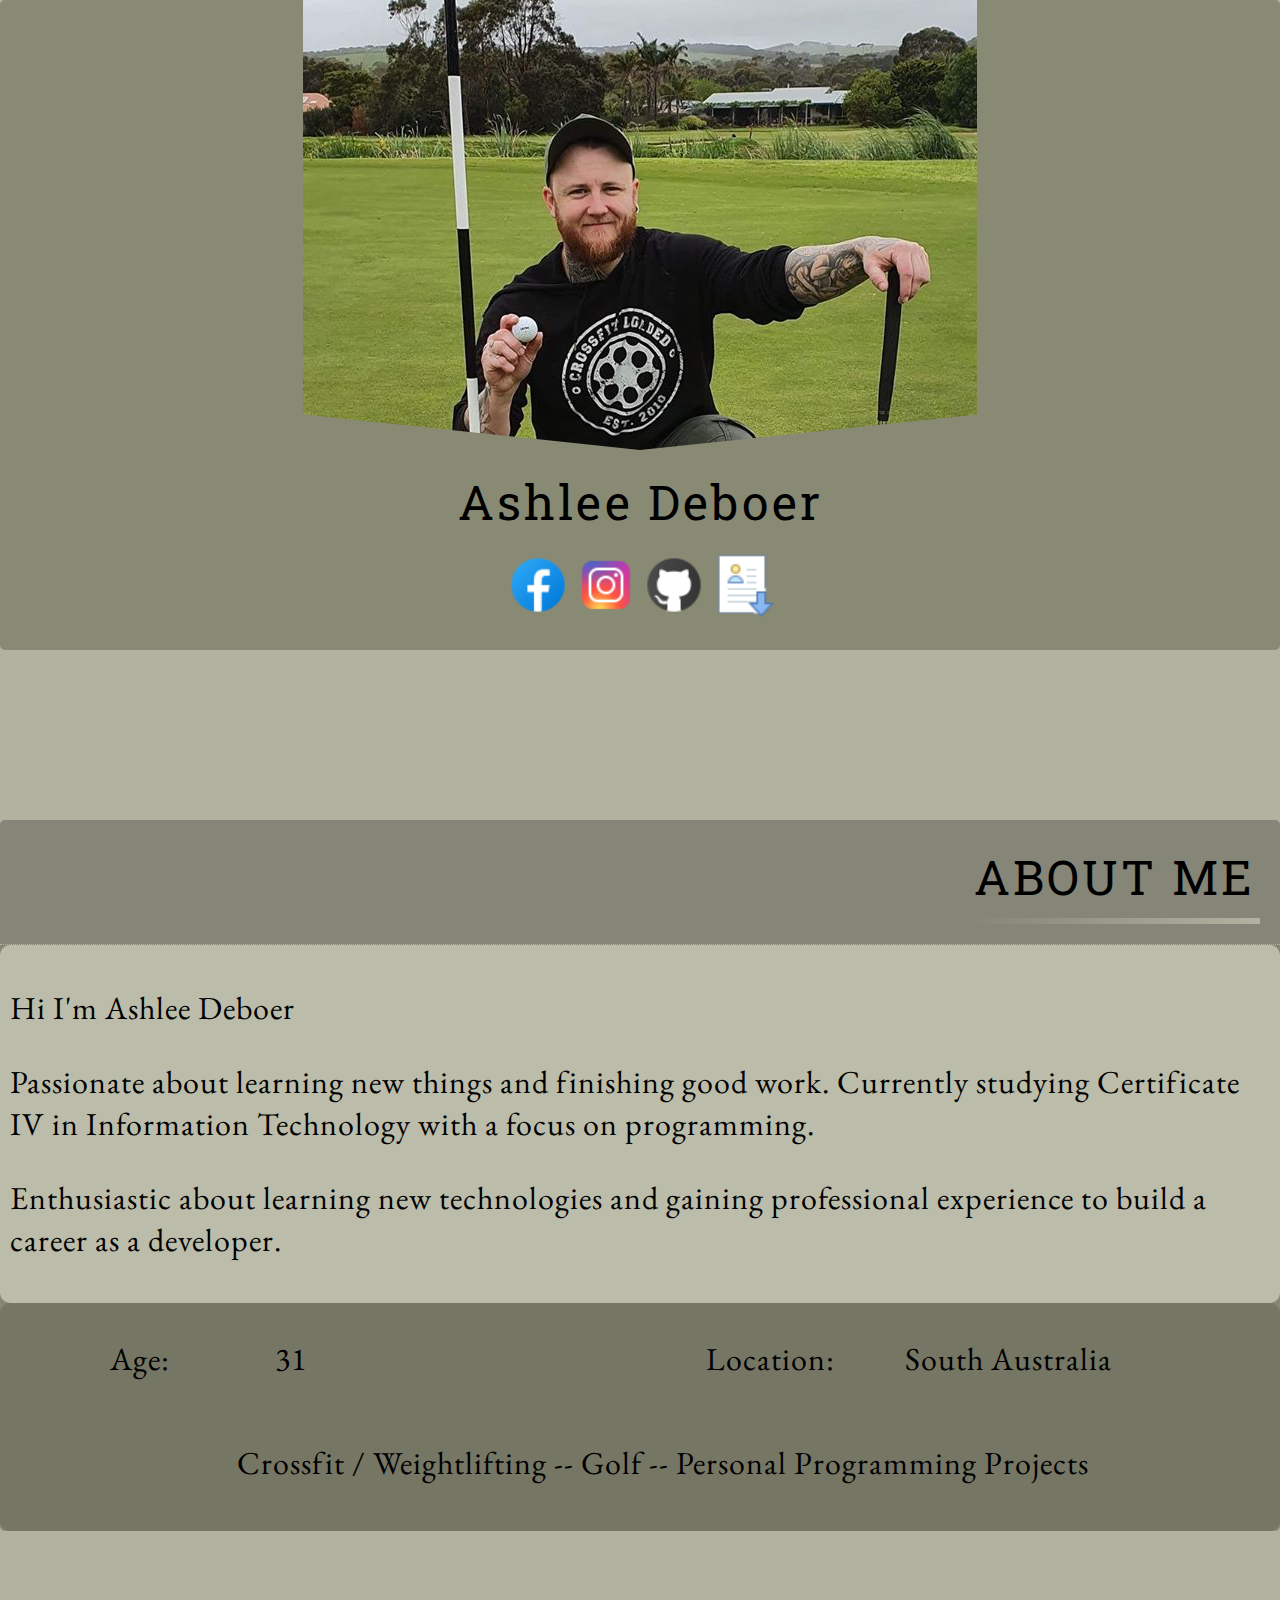
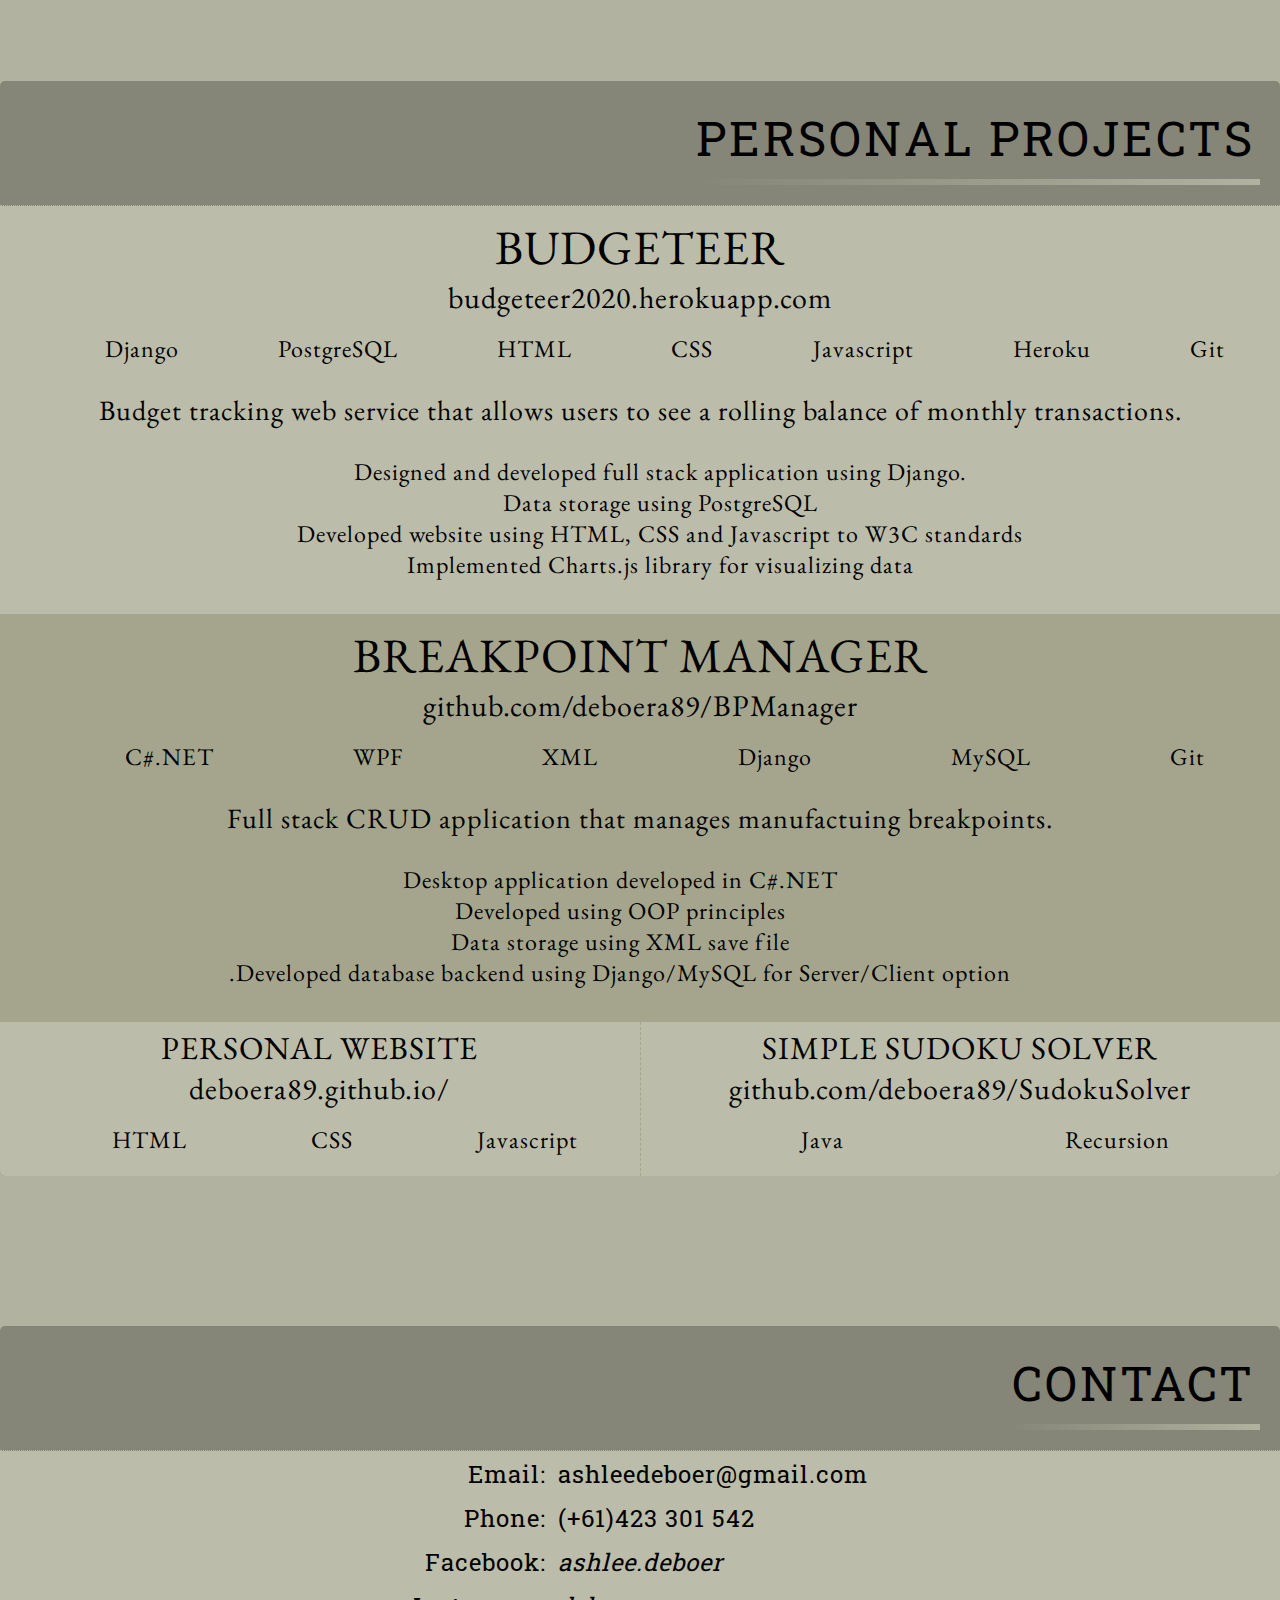
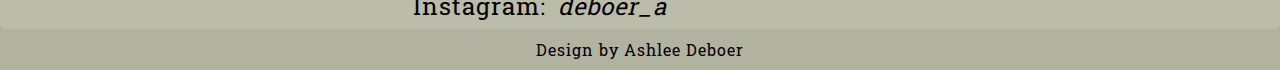
<file: index.html>
<!DOCTYPE html>
<html lang='en'>
	<head>
		<title>Ashlee Deboer</title>
		<link rel="stylesheet" type="text/css" href="css/style.css">
		<script src="js/script.js"></script>
	</head>
	<body onload='pageLoad()'>
	<div id='container'>
		<div id='main-area'>
			<div id='content-box'>
				<div id='content-split-left'>
					<div id='self-image'>
						
					</div>
					<div id='name-title'>
						Ashlee Deboer
					</div>
					<div>
					<a href='http://www.facebook.com/ashlee.deboer' target='new'><img src='images/facebook.png' alt='facebook' /></a>
					<a href='http://www.instagram.com/deboer_a/' target='new'><img src='images/instagram.png' alt='instagram' /></a>
					<a href='https://github.com/deboera89' target='new'><img src='images/github.png' alt='github' /></a>
					<a href='images/Ashlee_Deboer_Resume.pdf' target='new'><img src='images/resume.png' alt='resume' /></a>
					</div>
					<div id='developer-footer'>
						<div id='developer'>
							Design by Ashlee Deboer
						</div>
					</div>
				</div>
				
				<div id='content-split-right'>
			
					<div id='content-nav-bar'>
						<div id='nav-half'>
							<a href='#' onclick="showDiv('content-about', 'about-me')">
								<div id='about-me' class='content-button content-selected'>
									<img src='images/about.png' alt='about' width='24' />
									About
								</div>
							</a>
							<a href='#' onclick="showDiv('content-projects', 'about-projects')">
								<div id='about-projects' class='content-button'>
									<img src='images/tasks.png' alt='projects' width='24' />
									Projects
								</div>
							</a>
							<a href='#' onclick="showDiv('content-contact', 'about-contact')">						
								<div id='about-contact' class='content-button'>
									<img src='images/contact.png' alt='contact' width='24' />
									Contact
								</div>
							</a>
							
							<a href='images/Ashlee_Deboer_Resume.pdf' target='new'>						
								<div id='about-resume' class='content-button'>
									<img src='images/resume.png' alt='resume' width='24' />
									CV
								</div>
							</a>
							
						</div>
					</div>
					
					
					<div id="content-about" class="info-box">
						<div class='content-content'>
							<div class='content-title'>
								<div class='title-border'>
									About Me
								</div>
							</div>
							<div id='content-about-main'>
								<div id='about-main'>
									<div id='about-main-left'>
										<div id='left-info-box'>
											<p>Hi I'm Ashlee Deboer</p>
											<p>Passionate about learning new things and finishing good work. Currently studying Certificate IV in Information Technology with a focus on programming.  </p>
											<p>Enthusiastic about learning new technologies and gaining professional experience to build a career as a developer.</p>
										</div>
									</div>
									<div id='about-main-right'>
										<div id='right-info-box'>
											<div class='flex-row'>
												<div class='border-bottom full-width'>
													<div class='info-box-left'>Age: </div>
													<div class='info-box-right'>31 </div>
												</div>
												<div class='border-bottom'> 
													<div class='info-box-left'>Location: </div>
													<div class='info-box-right'>South Australia </div>
												</div>
											</div>
											<div class='flex-row'>
												<div id='about-main-hobbies'>
													<div id='hobbies-text' class='info-box-left'>
														Hobbies:
													</div>
													<ul>
														<li>Crossfit / Weightlifting</li>
														<li>Golf</li>
														<li>Personal Programming Projects</li>
													</ul>
												</div>
											</div>										
										</div>										
									</div>
								</div>
							</div>
						</div>
					</div>
						
						
						
						
						
					<div id="content-projects" class="info-box display-none">
						<div class='content-content'>
						  <div class='content-title'>
							<div class='title-border'>
								Personal Projects
							</div>
							</div>
							
							
							<div class='project-content'>
								<div class='project-title-bar'>
									<span class='project-title'>Budgeteer</span>
									<div class='project-link'><a href='https://budgeteer2020.herokuapp.com/' target="new">budgeteer2020.herokuapp.com</a></div>
								</div>
								<ul class='text-right tech-used'>
									<li>Django</li>
									<li>PostgreSQL</li>
									<li>HTML</li>
									<li>CSS</li>
									<li>Javascript</li>
									<li>Heroku</li>
									<li>Git</li>
								</ul>
								<p>Budget tracking web service that allows users to see a rolling balance of monthly transactions.</p>
								<ul class='odd-row-list'>
									<li>Designed and developed full stack application using Django.</li>
									<li>Data storage using PostgreSQL</li>
									<li>Developed website using HTML, CSS and Javascript to W3C standards</li>
									<li>Implemented Charts.js library for visualizing data</li>
								</ul>
							</div>
							
							<div class='project-content project-content-even'>
								<div class='project-title-bar flex-end-align'>
									<span class='project-title'>Breakpoint Manager</span>
									<div class='project-link'><a href='https://github.com/deboera89/BPManager' target="new">github.com/deboera89/BPManager</a></div>
								</div>
								<ul class='tech-used text-left'>
									<li>C#.NET</li>
									<li>WPF</li>
									<li>XML</li>
									<li>Django</li>
									<li>MySQL</li>
									<li>Git</li>
								</ul>
								<p class='text-right'>Full stack CRUD application that manages manufactuing breakpoints.</p>
								<ul class='even-row-list'>
									<li>Desktop application developed in C#.NET</li>
									<li>Developed using OOP principles</li>
									<li>Data storage using XML save file</li>
									<li>Developed database backend using Django/MySQL for Server/Client option.</li>
								</ul>
							</div>
							
							<div id='minor-projects'>
							
								<div class='minor-project'>
									<div class='project-title-bar'>
										<span class='project-title'>Personal Website</span>
										<div class='project-link'><a href='https://deboera89.github.io' target="new">deboera89.github.io/</a></div>
										<ul class='tech-used text-right'>
											<li>HTML</li>
											<li>CSS</li>
											<li>Javascript</li>
										</ul>
									</div>
								</div>
								
								<div class='minor-project'>
									<div class='project-title-bar'>
										<span class='project-title'>Simple Sudoku Solver</span>
										<div class='project-link'><a href='https://github.com/deboera89/SudokuSolver' target="new">github.com/deboera89/SudokuSolver</a></div>
										<ul class='tech-used text-right'>
											<li>Java</li>
											<li>Recursion</li>
										</ul>
									</div>
								</div>
								
							</div>
							
							
							
						</div>
					</div>
						
						
					<div id="content-contact" class="info-box display-none">
						<div class='content-content'>
							<div class='content-title'>
								<div class='title-border'>
									Contact
								</div>
							</div>
							
							<div id='contact-main'>
								<div id='contact-middle'>
									<table>
										<tr>
											<td>Email: </td>
											<td>ashleedeboer@gmail.com</td>
										</tr>
										
										<tr>
											<td>Phone: </td>
											<td id='ph'></td>
										</tr>
										
										<tr>
											<td>Facebook: </td>
											<td><a href='http://www.facebook.com/ashlee.deboer' target='new'>ashlee.deboer</a></td>
										</tr>
										
										<tr>
											<td>Instagram: </td>
											<td><a href='http://www.instagram.com/deboer_a/' target='new'>deboer_a</a></td>
										</tr>
									
									</table>
								</div>
							</div> 
						
						</div>
					</div>
					<div id='mob-developer'>
						Design by Ashlee Deboer
					</div>
					
		
				
		
				</div>
			</div>
		</div>
	</div>
	

	</body>
</html>
</file>
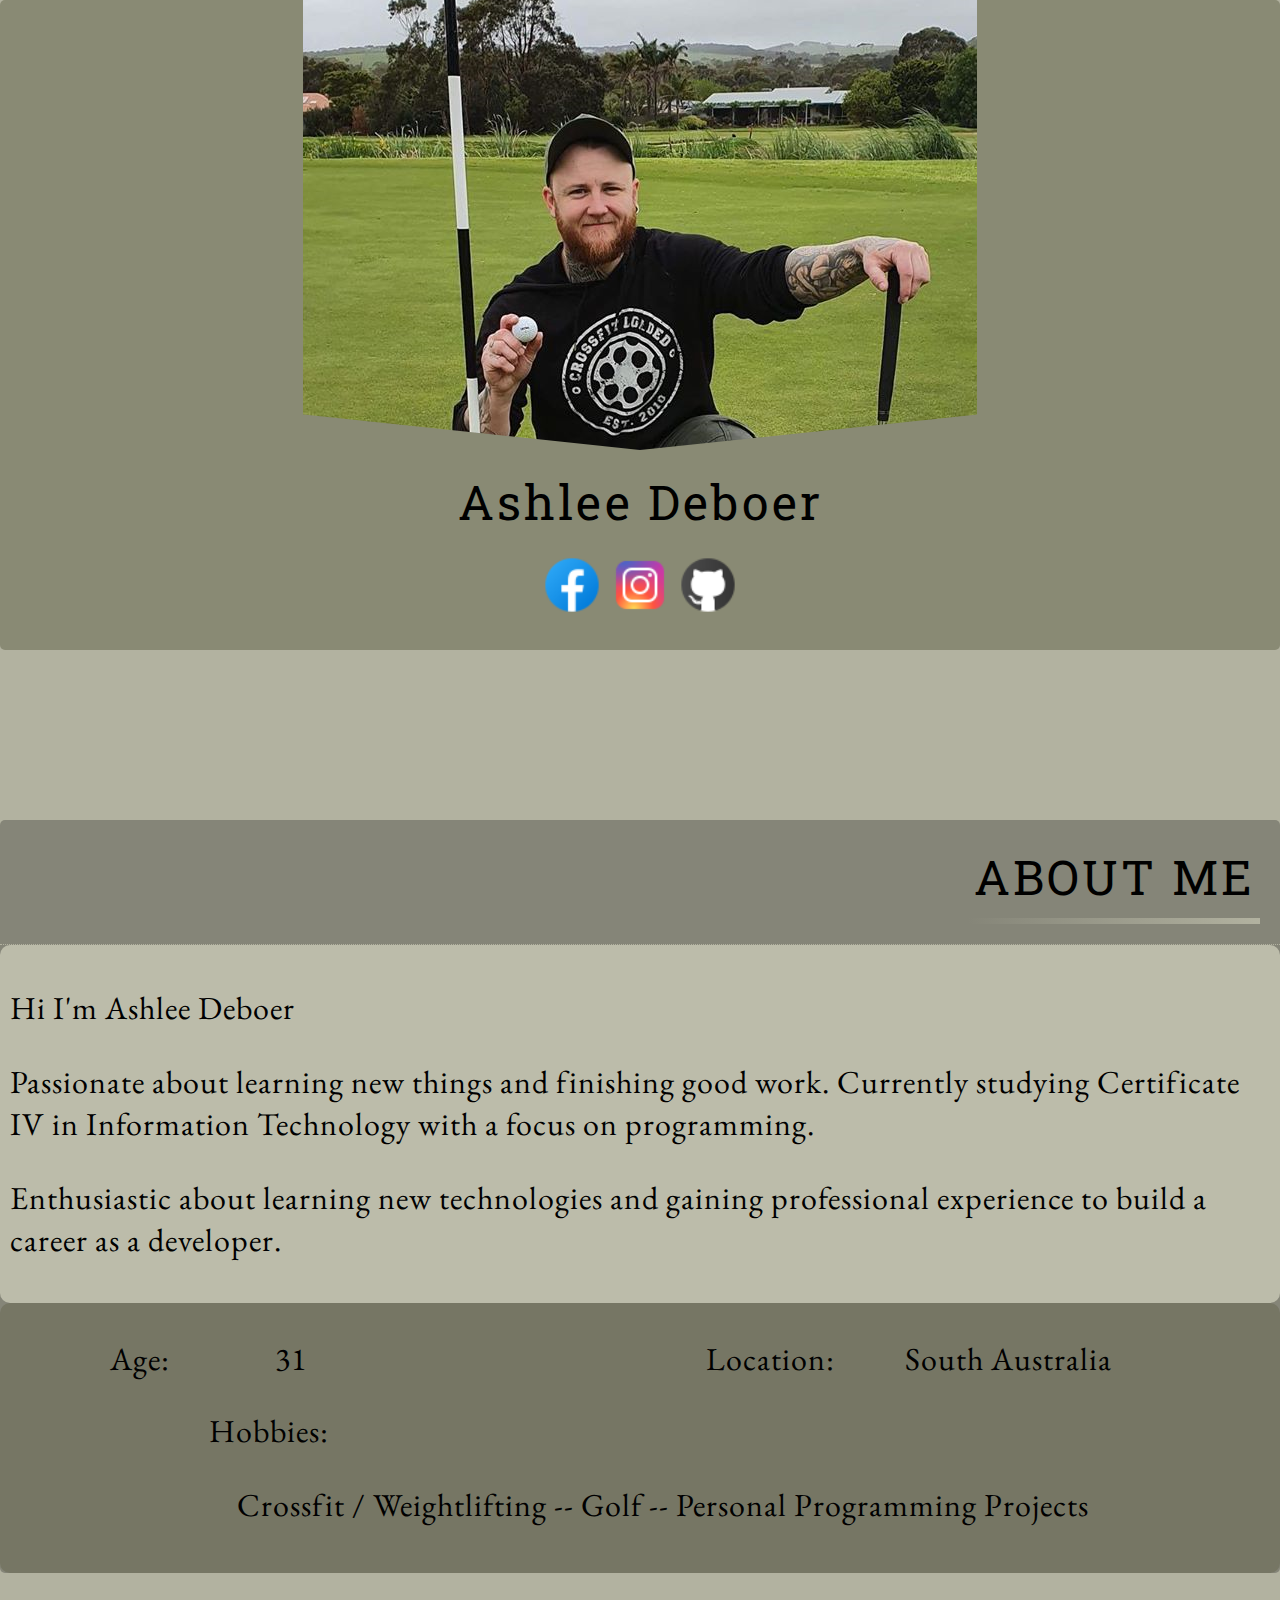
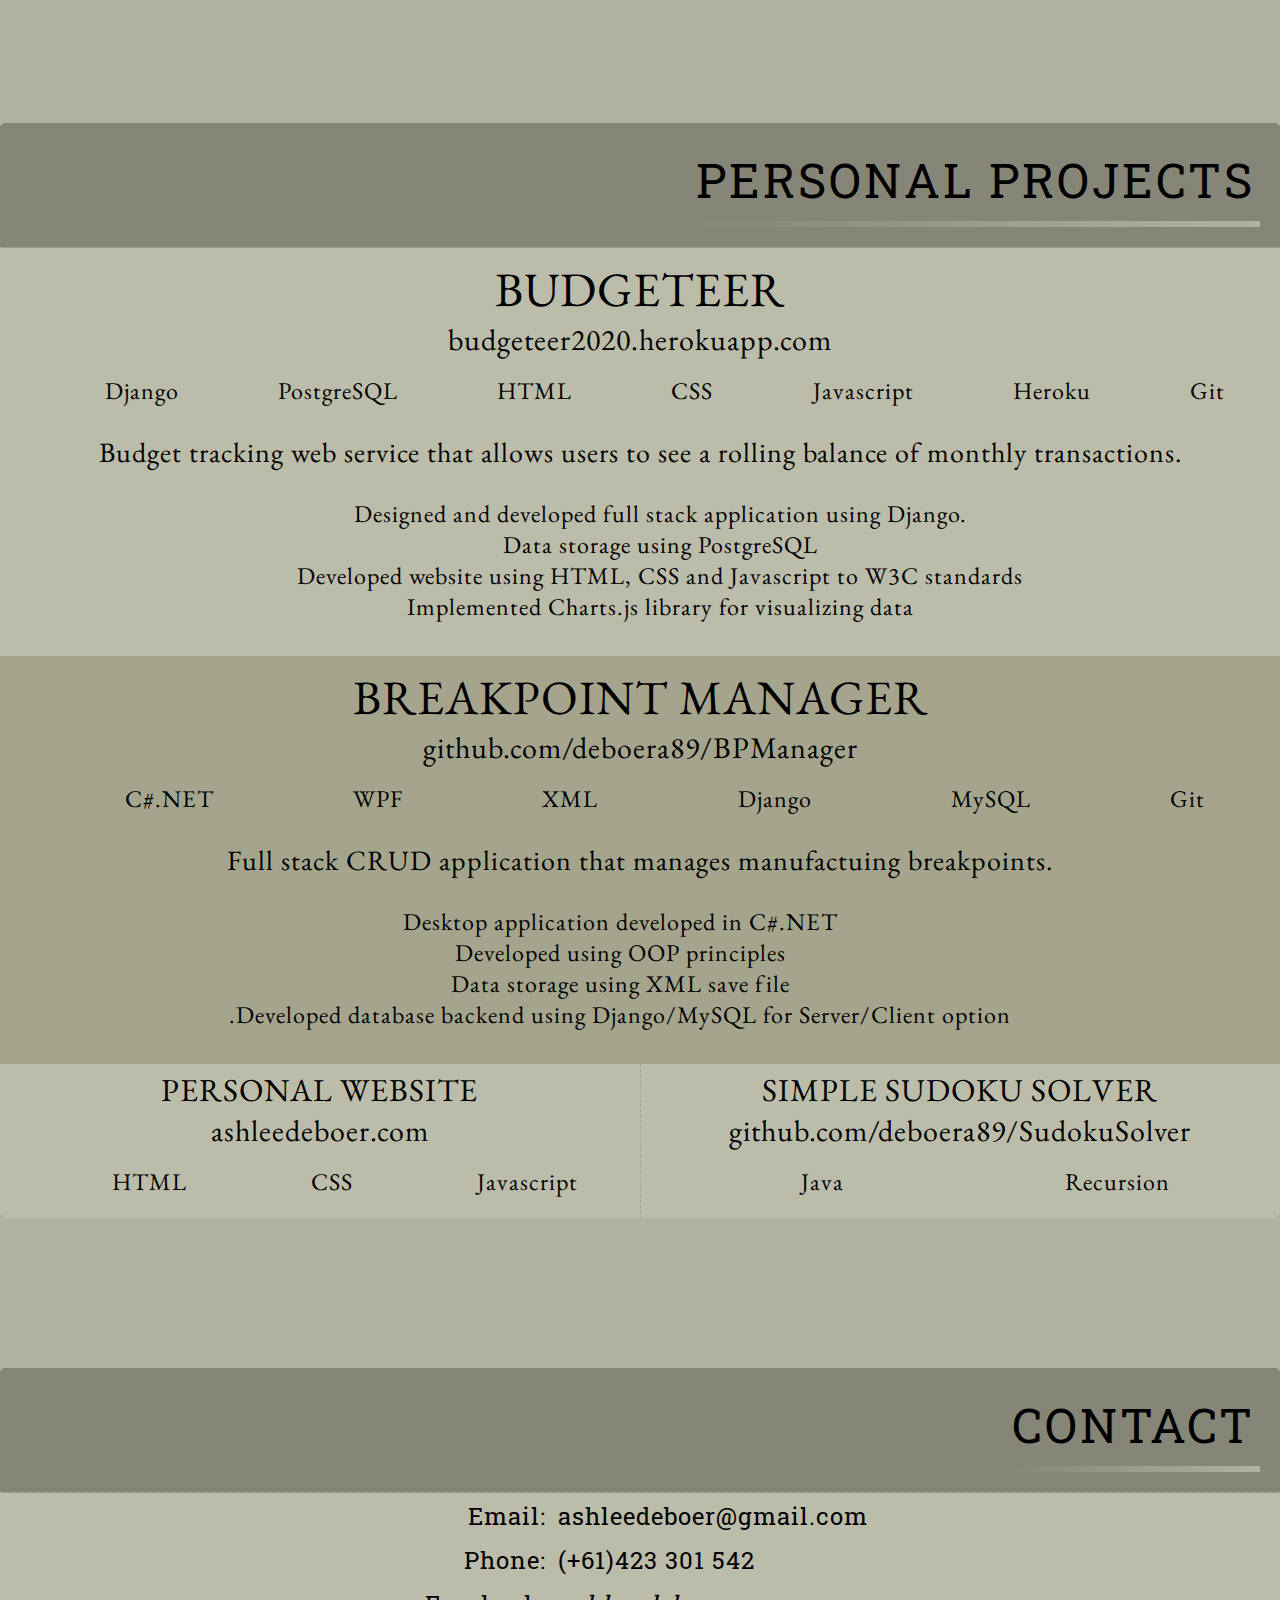
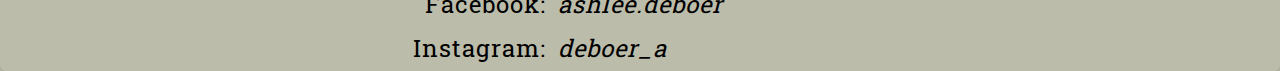
<file: html/index.html>
<!DOCTYPE html>
<html lang='en'>
	<head>
		<title>Ashlee Deboer</title>
		<link rel="stylesheet" type="text/css" href="../css/style.css">
		<script src="../js/script.js"></script>
	</head>
	<body onload='pageLoad()'>
	<div id='container'>
		<div id='main-area'>
			<div id='content-box'>
				<div id='content-split-left'>
					<div id='self-image'>
						
					</div>
					<div id='name-title'>
						Ashlee Deboer
					</div>
					<div>
					<img src='../images/facebook.png' alt='facebook' />
					<img src='../images/instagram.png' alt='instagram' />
					<img src='../images/github.png' alt='github' />
					</div>
				</div>
				
				<div id='content-split-right'>
			
					<div id='content-nav-bar'>
						<div id='nav-half'>
							<a href='#' onclick="showDiv('content-about', 'about-me')">
								<div id='about-me' class='content-button content-selected'>
									<img src='../images/about.png' alt='about' width='24' />
									About
								</div>
							</a>
							<a href='#' onclick="showDiv('content-projects', 'about-projects')">
								<div id='about-projects' class='content-button'>
									<img src='../images/tasks.png' alt='projects' width='24' />
									Projects
								</div>
							</a>
							<a href='#' onclick="showDiv('content-contact', 'about-contact')">						
								<div id='about-contact' class='content-button'>
									<img src='../images/contact.png' alt='contact' width='24' />
									Contact
								</div>
							</a>
						</div>
					</div>
					
					
					<div id="content-about" class="info-box">
						<div id='content-content'>
							<div class='content-title'>
								<div class='title-border'>
									About Me
								</div>
							</div>
							<div id='content-about-main'>
								<div id='about-main'>
									<div id='about-main-left'>
										<div id='left-info-box'>
											<p>Hi I'm Ashlee Deboer</p>
											<p>Passionate about learning new things and finishing good work. Currently studying Certificate IV in Information Technology with a focus on programming.  </p>
											<p>Enthusiastic about learning new technologies and gaining professional experience to build a career as a developer.</p>
										</div>
									</div>
									<div id='about-main-right'>
										<div id='right-info-box'>
											<div class='flex-row'>
												<div class='border-bottom full-width'>
													<div class='info-box-left'>Age: </div>
													<div class='info-box-right'>31 </div>
												</div>
												<div class='border-bottom'> 
													<div class='info-box-left'>Location: </div>
													<div class='info-box-right'>South Australia </div>
												</div>
											</div>
											<div class='flex-row'>
												<div id='about-main-hobbies'>
													<div class='info-box-left'>
														Hobbies:
													</div>
													<ul>
														<li>Crossfit / Weightlifting</li>
														<li>Golf</li>
														<li>Personal Programming Projects</li>
													</ul>
												</div>
											</div>										
										</div>										
									</div>
								</div>
							</div>
						</div>
					</div>
						
						
						
						
						
					<div id="content-projects" class="info-box display-none">
						<div id='content-content'>
						  <div class='content-title'>
							<div class='title-border'>
								Personal Projects
							</div>
							</div>
							
							
							<div class='project-content'>
								<div class='project-title-bar'>
									<span class='project-title'>Budgeteer</span>
									<div class='project-link'><a href='https://budgeteer2020.herokuapp.com/' target="new">budgeteer2020.herokuapp.com</a></div>
								</div>
								<ul class='text-right tech-used'>
									<li>Django</li>
									<li>PostgreSQL</li>
									<li>HTML</li>
									<li>CSS</li>
									<li>Javascript</li>
									<li>Heroku</li>
									<li>Git</li>
								</ul>
								<p>Budget tracking web service that allows users to see a rolling balance of monthly transactions.</p>
								<ul class='odd-row-list'>
									<li>Designed and developed full stack application using Django.</li>
									<li>Data storage using PostgreSQL</li>
									<li>Developed website using HTML, CSS and Javascript to W3C standards</li>
									<li>Implemented Charts.js library for visualizing data</li>
								</ul>
							</div>
							
							<div class='project-content project-content-even'>
								<div class='project-title-bar flex-end-align'>
									<span class='project-title'>Breakpoint Manager</span>
									<div class='project-link'><a href='https://github.com/deboera89/BPManager' target="new">github.com/deboera89/BPManager</a></div>
								</div>
								<ul class='tech-used text-left'>
									<li>C#.NET</li>
									<li>WPF</li>
									<li>XML</li>
									<li>Django</li>
									<li>MySQL</li>
									<li>Git</li>
								</ul>
								<p class='text-right'>Full stack CRUD application that manages manufactuing breakpoints.</p>
								<ul class='even-row-list'>
									<li>Desktop application developed in C#.NET</li>
									<li>Developed using OOP principles</li>
									<li>Data storage using XML save file</li>
									<li>Developed database backend using Django/MySQL for Server/Client option.</li>
								</ul>
							</div>
							
							<div id='minor-projects'>
							
								<div class='minor-project'>
									<div class='project-title-bar'>
										<span class='project-title'>Personal Website</span>
										<div class='project-link'><a href='#' target="new">ashleedeboer.com</a></div>
										<ul class='tech-used text-right'>
											<li>HTML</li>
											<li>CSS</li>
											<li>Javascript</li>
										</ul>
									</div>
								</div>
								
								<div class='minor-project'>
									<div class='project-title-bar'>
										<span class='project-title'>Simple Sudoku Solver</span>
										<div class='project-link'><a href='https://github.com/deboera89/SudokuSolver' target="new">github.com/deboera89/SudokuSolver</a></div>
										<ul class='tech-used text-right'>
											<li>Java</li>
											<li>Recursion</li>
										</ul>
									</div>
								</div>
								
							</div>
							
							
							
						</div>
					</div>
						
						
					<div id="content-contact" class="info-box display-none">
						<div id='content-content'>
							<div class='content-title'>
								<div class='title-border'>
									Contact
								</div>
							</div>
							
							<div id='contact-main'>
								<div id='contact-middle'>
									<table>
										<tr>
											<td>Email: </td>
											<td>ashleedeboer@gmail.com</td>
										</tr>
										
										<tr>
											<td>Phone: </td>
											<td id='ph'></td>
										</tr>
										
										<tr>
											<td>Facebook: </td>
											<td><a href='www.facebook.com/ashlee.deboer' target='new'>ashlee.deboer</a></td>
										</tr>
										
										<tr>
											<td>Instagram: </td>
											<td><a href='www.instagram.com/deboer_a/' target='new'>deboer_a</a></td>
										</tr>
									
									</table>
								</div>
							</div> 
						
						</div>
					</div>
					
					
		
				
		
				</div>
			</div>
		</div>
	</div>
	

	</body>
</html>
</file>
<file: css/style.css>
@import url('https://fonts.googleapis.com/css2?family=Roboto+Slab:wght@700&display=swap');
@import url('https://fonts.googleapis.com/css2?family=EB+Garamond:wght@400;500&display=swap');

body {
	background-color: #b2b2a0;
}

html {
	height: 100%;
}

#container {
	display: flex;
	flex-direction: column;
	height: 95vh;
}

.flex-end-align {
	align-items: flex-end;
}

.flex-start-align {
	align-items: flex-start;
}

.text-left {
	text-align: left;
}

.text-right {
	text-align: right;
}

/*
--------------------------------------

Info Box

--------------------------------------
*/



#main-area {
	display: flex;
	box-sizing: border-box;
	flex-direction: column;
	align-items: center;
	justify-content: center;
	flex: 1;
	font-family: 'Roboto Slab', serif;
}

#content-box {
	display: flex;
	flex-direction: row;
	box-sizing: border-box;
	align-items: center;
	justify-content: center;
	width: 60%;
	height: 60%;

}

#content-split-left {
	display: flex;
	flex-direction: column;
	width: 35%;
	height: 100%;
	min-height: 650px;
	min-width: 400px;
	align-items: center;
	background-color: #898a74;
	border-radius: 5px; 
}

#developer-footer {
	display: flex;
	align-items: flex-end;
	height: 100%;
}
#developer {
	padding: 5px;
	font-size: 12px;
	background-color: #9b9b8c;
	border-radius: 5px 5px 0 0;
}

#mob-developer {
	display: none;
}

#content-split-right {
	display: flex;
	flex-direction: column;
	width: 65%;
	min-width: 700px;
	height: 100%;
	min-height: 625px;
	justify-content: flex-start;
	align-items: center;
	letter-spacing: 1px;
}


#self-image {
	background: url('../images/me.png');
	background-position: center;
	clip-path: polygon(0% 0%, 100% 0, 100% 85%, 50% 100%, 0 85%);
	border-radius: 5px; 
	width: 100%;
	min-height: 450px;
	height: 70%;
}

#name-title {
	padding: 20px;
	letter-spacing: 3px;
	font-size: 24px;

}


@media only screen and (max-width: 1350px) {

	#main-area {
		position: absolute;
		top: 0px;
		left: 0px;
	}
	

	#content-box {
		flex-direction: column;
		width: 100%;
		justify-content: flex-end;
	}
	
	#content-nav-bar {
		display: none;
	}
	
	
	#content-split-left {
		width: 100%;
	}
	
	#content-split-left img{
		width: 64px;
	}
	
	#self-image {
		background-repeat: no-repeat;
	}
	
	#name-title {
		font-size: 48px;
	}
	
	#content-split-right {
		width: 100%;
	}
	
	#developer {
		display: none;
	}
	
	#mob-developer {
		display: block;
		padding: 10px;
	}
}

/*
--------------------------------------

	Content Nav Bar

--------------------------------------
*/



#content-nav-bar {
	display: flex;
	width: 100%;
	background-color: #b2b2a0;
}

#nav-half {
	display: flex;
	justify-content: center;
	width: 70%;
	min-width: 400px;
}

.content-button {
	display: flex;
	flex-direction: column;
	justify-content: center;
	align-items: center;
	border: 0;
	width: 75px;
	padding: 10px;
	margin: 0 10px 0 10px;
	background-color: #9b9b8c;
	text-transform: uppercase;
	font-size: 12px;
}

.content-selected {
	background-color: #858578;
}

#nav-half a {
	text-decoration: none;
	color: black;
}

#about-me {
	margin-left: 10px;
}

.content-button img {
	padding: 5px;
}

/*
--------------------------------------

	Content About

--------------------------------------
*/

.content-content {
	display: relative;
	flex-direction:column;
	height: 100%;
}


#content-about {
	background-color: #858578;
	box-sizing: border-box;
	border-radius: 0 5px 5px 0; 
	width: 100%;
	height: 100%;
	overflow: hidden;
}

#content-about .content-content {
 position: relative;
}


.content-title {
	display: flex;
	justify-content: flex-end;
	box-sizing: border-box;
	padding: 20px;
	letter-spacing: 3px;
	font-size: 24px;
	text-transform: uppercase;
	width: 100%;
	height: 85px;
	text-align: right;
	border-bottom: 1px dotted #b2b2a0;
}

.title-border {
	padding: 5px;
	border-bottom: 6px solid transparent;
	border-right: none;
	border-top: none;
	border-left: none;
	border-image: linear-gradient(to right, #858578 , #b2b2a0);
	border-image-slice: 1;
	
}

#content-about-main {
	font-family: 'EB Garamond', serif;
	display: flex;
	box-sizing: border-box;
	height: 80%;
}

#about-main {
	display: flex;
	flex-direction: row;
	height: 100%;
}

#about-main-left {
	display: flex;
	align-items: center;
	justify-content: center;
	width: 65%;
	height: 100%;
}

#left-info-box {
 padding: 10px;
 margin: 0 10px 0 10px;
 background-color: #BCBCAA;
 box-sizing: border-box;
 height: 65%;
 border-radius: 10px;
}

#about-main-right {
	display: flex;
	flex-direction: column;
	align-items: center;
	justify-content: center;
	width: 35%;
}

#right-info-box {

	padding: 10px;
	box-sizing: border-box;
	background-color: #767664;
	border-radius: 10px;
	margin: 0 5px 5px 0;
}


#about-main-right .border-bottom {
	box-sizing: border-box;
	display: flex;
	align-items: center;
	justify-content: flex-start;
	padding: 5px;
	margin-top: 20px;
	width: 100%;
	margin-left: 5px;
	border-bottom: 2px solid transparent;
	border-top: none;
	border-left: none;
	border-right: none;
	border-image: linear-gradient(to left, #858578 , #b2b2a0);
	border-image-slice: 1;
}

.info-box-left {
	width: 40%;
	text-align: right;
	margin-right: 15px;
	box-sizing: border-box;
}


.info-box-right {
	width: 60%;
}


#about-main-hobbies {
	display: flex;
	flex-direction: column;
	box-sizing: border-box;
	margin-left: 5px;
	width: 100%;
	margin-top: 20px;
	padding: 5px;
	border-bottom: 2px solid transparent;
	border-image: linear-gradient(to left, #858578 , #b2b2a0);
	border-image-slice: 1;
}

#about-main-hobbies ul {
	
	letter-spacing: 1px;
	box-sizing: border-box;
	width: 100%;
}

#about-main-hobbies ul li {

	margin-top: 5px;
}


@media only screen and (max-width: 1350px) {
	#content-content {
		margin-left: 0;
	}
	
	#content-about {
		font-size: 32px;
	}
	
	#about-main-left {
		width: 100%;
	}
	
	#left-info-box {
		width: 100%;
		height: 100%;
		margin: 0px;
		box-sizing: content-box;
	}
	
	#about-main {
		flex-direction: column;
	}
	
	#about-main-right {
		width: 100%;
		box-sizing: content-box;
	}
	
	#about-main-hobbies {
		text-align: center;
	}
	
	.content-title {
		min-height: 125px;
	}
	.info-box-left {
		text-align: center;
	}
	.title-border {
		font-size: 48px;
	}
	
	#right-info-box {
		display: flex;
		flex-direction: column;
		width: 100%;
		margin: 0;

	}
	
	#hobbies-text {
		display: none;
	}
	
	#about-main-hobbies {
		border: 0;
	}
	
	#about-main-hobbies ul li {
		display: inline;
	}
	
	#about-main-hobbies ul li:not(:first-child):before {
		content: "  --  ";
	}
	
	.flex-row {
		display: flex;
	}
	
	#about-main-right .border-bottom {
		border: 0;
	}
	
	
}


/*
--------------------------------------

	Content Projects

--------------------------------------
*/


#content-projects {
	background-color: #858578;
	box-sizing: border-box;
	border-radius: 0 5px 5px 0; 
	width: 100%;
	height: 100%;
	overflow: hidden;
}

#content-projects .content-content {
 position: relative;
}

/* width */
::-webkit-scrollbar {
  width: 10px;
}

/* Track */
::-webkit-scrollbar-track {
  background: #f1f1f1;
}

/* Handle */
::-webkit-scrollbar-thumb {
  background: #888;
}

/* Handle on hover */
::-webkit-scrollbar-thumb:hover {
  background: #555;
}

.project-content {
	width: 100%;
	box-sizing: border-box;
	padding: 10px;
	font-family: 'EB Garamond', serif;
	background-color: #BCBCAA;
}


.project-content-even {
		background-color: #a5a58d;
}

.project-title-bar {
	display: flex;
	flex-direction: column;
}

.project-title {
	text-transform: uppercase;
	font-size: 1.2em;
}

.project-link a{
	text-decoration: none;
	color: black;
	
}

.tech-used li{
	display: inline;
	font-size: 14px;
	margin-left: 10px;
}

.even-row-list {
	direction: rtl;
}

#minor-projects {
	font-family: 'EB Garamond', serif;
	background-color: #BCBCAA;
	display: flex;
}

#minor-projects .project-title {
	font-size: 16px;
}

.minor-project {
	width: 50%;
	padding: 5px;
}

@media only screen and (max-width: 1350px) {
	#content-projects {
		overflow-y: hidden;
	}
	
	
	.project-title {
		text-align: center;
		font-size: 48px;
	}
	.minor-project .project-title {
		text-align: center;
		font-size: 32px !important;
	}
	
	.minor-project:first-child {
		border-right: 1px dashed #a5a58d;
	}
	
	.project-link {
		text-align: center;
		font-size: 30px;
	}
	
	.flex-end-align {
		align-items: center;
	}
	
	.tech-used {
		text-align: center;
		display: flex;
		justify-content: space-around;
	}
	
	.tech-used li {
		font-size: 24px;
		
	}
	
	.even-row-list {
		text-align: center;
		list-style: none;
		font-size: 24px;
	}
	
	.odd-row-list {
		text-align: center;
		list-style: none;
		font-size: 24px;
	}
	
	.project-content p {
		text-align: center;
		font-size: 28px;
	}
	
	
}




/*
--------------------------------------

	Content Contact

--------------------------------------
*/


#content-contact {
	background-color: #858578;
	box-sizing: border-box;
	border-radius: 0 5px 5px 0; 
	width: 100%;
	height: 100%;
	overflow-x: hidden;
}

#content-contact .content-content {
	position: relative;
}

.display-none {
	display: none;
}


#contact-main {
	display: flex;
	justify-content: center;
	align-items: center;
	height: 80%;
}

#contact-middle {
	display: flex;
	align-items: center;
	justify-content: center;
	width: 80%;
	height: 90%;
	background-color: #BCBCAA;
	border-radius: 10px;
}
#contact-middle a {
	text-decoration: none;
	font-style: italic;
	color: black;
}

#contact-middle tr td:first-child {
	text-align: right;
}

#contact-middle tr td {
	padding: 5px;
}

@media only screen and (max-width: 1350px) {
	#content-nav-bar {
		display: none;
	}
	
	#content-split-right {
		margin-top: 20px;
	}
	
	#content-about {
		display: block;
		margin-top: 150px;
		border-radius: 5px; 
		height: 100%;
	}
	
	
	#content-projects {
		display: block;
		margin-top: 150px;
		border-radius: 5px; 
		height: 100%;
	}
	
	#content-contact {
		display: block;
		margin-top: 150px;
		border-radius: 5px;
		height: 100%;		
	}
	
	#contact-middle {
		width: 100%;
		border-radius: 0;
	}
	
	#contact-middle td {
		font-size: 24px;
	}
	
}
</file>
